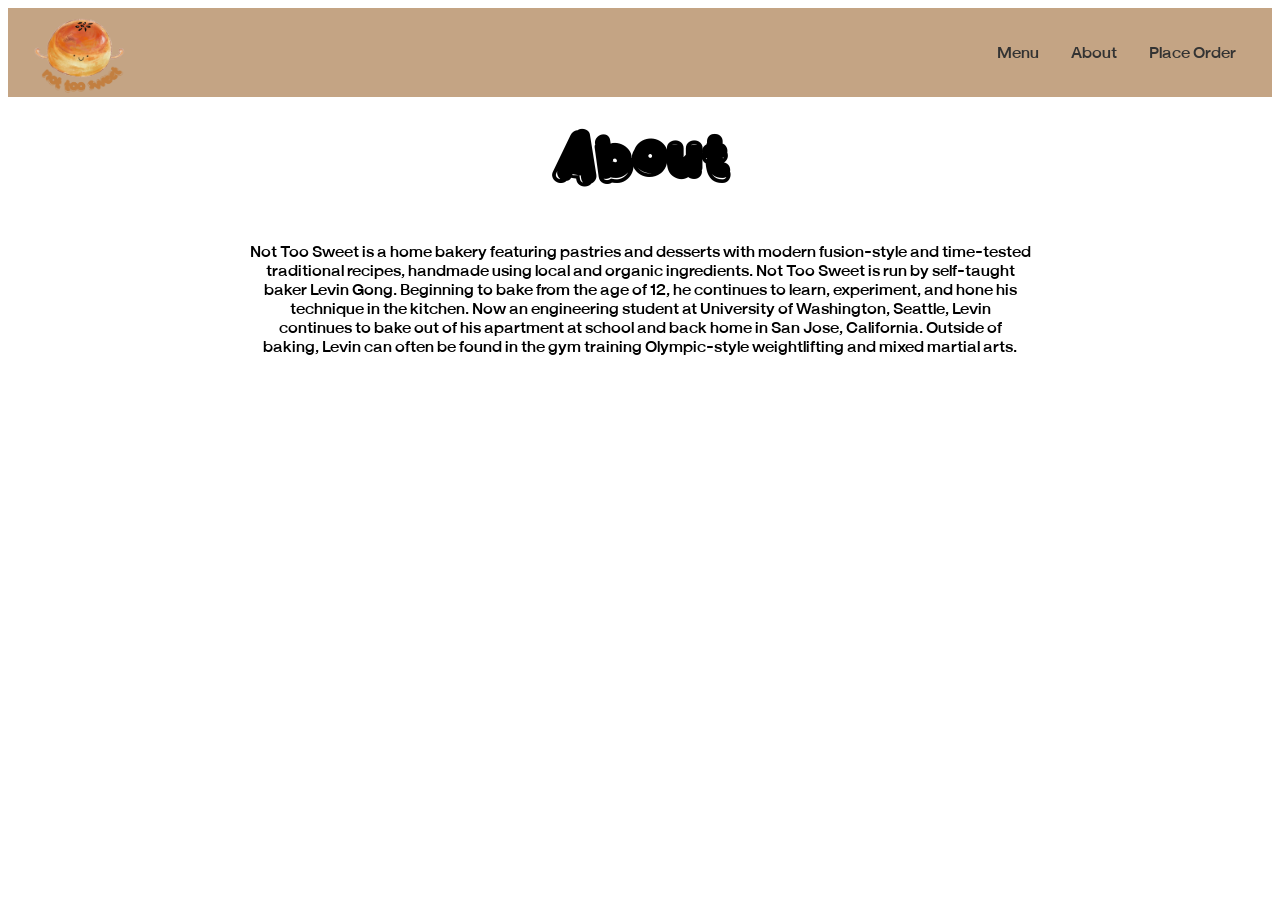
<file: about.html>
<!DOCTYPE html>
<html lang="en">
<head>
  <meta charset="UTF-8">
  <title>About - Not Too Sweet Menu</title>
  <link rel="icon" href="images/logoTransparent.png">
  <link rel="stylesheet" href="style.css">
</head>
<body>
  <nav class="navbar">
    <img src="images/logoTransparent.png" alt="Not Too Sweet logo" class="navbar-logo">
    <ul class="nav-links">
      <li><a href="index.html">Menu</a></li>
      <li><a href="about.html">About</a></li>
      <li><a href="order.html">Place Order</a></li>
    </ul>
  </nav>

  <h1>About</h1>

  <p>Not Too Sweet is a home bakery featuring pastries and desserts with modern fusion-style and time-tested 
  <br>traditional recipes, handmade using local and organic ingredients. Not Too Sweet is run by self-taught
  <br>baker Levin Gong. Beginning to bake from the age of 12, he continues to learn, experiment, and hone his 
  <br>technique in the kitchen. Now an engineering student at University of Washington, Seattle, Levin 
  <br>continues to bake out of his apartment at school and back home in San Jose, California. Outside of 
  <br>baking, Levin can often be found in the gym training Olympic-style weightlifting and mixed martial arts. </p>

  <div id="instagram-feed">
    <!-- paste the SnapWidget (or similar) embed <iframe> here once generated -->
  </div>

</body>
</html>
</file>
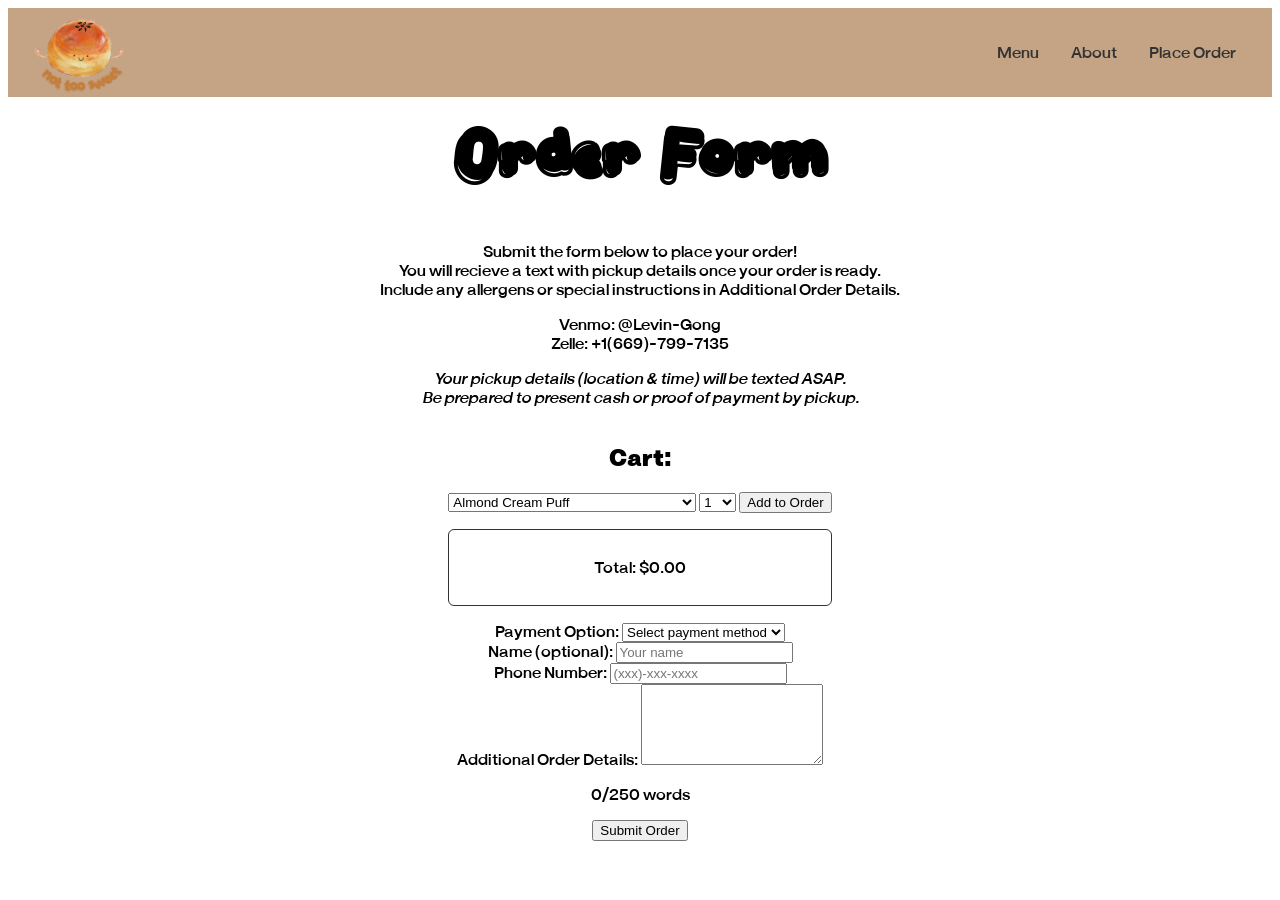
<file: order.html>
<!DOCTYPE html>
<html lang="en">
<head>
  <meta charset="UTF-8">
  <title>Place Order - Not Too Sweet Menu</title>
  <link rel="icon" href="images/logoTransparent.png">
  <link rel="stylesheet" href="style.css">
</head>
<body>
  <nav class="navbar">
    <img src="images/logoTransparent.png" alt="Not Too Sweet logo" class="navbar-logo">
    <ul class="nav-links">
      <li><a href="index.html">Menu</a></li>
      <li><a href="about.html">About</a></li>
      <li><a href="order.html">Place Order</a></li>
    </ul>
  </nav>

<div class="order-info">
  <h1>Order Form</h1>
  <p>Submit the form below to place your order!
  <br>You will recieve a text with pickup details once your order is ready.
  <br>Include any allergens or special instructions in Additional Order Details. </p>
  <p>Venmo: @Levin-Gong
  <br>Zelle: +1(669)-799-7135</p>
  <p><em>Your pickup details (location &amp; time) will be texted ASAP.</em>
  <br><em>Be prepared to present cash or proof of payment by pickup.</em></p>
</div>

  <form id="order-form" action="https://api.web3forms.com/submit" method="POST">

    <section id="add-to-order">
      <h2>Cart:</h2>
      <select id="item-select">
        <!-- populated by itemDropdown() -->
      </select>

      <select id="quantity-select">
        <!-- static 1-20, no JS needed -->
      </select>

      <button type="button" id="add-order-btn">Add to Order</button>
    </section>

    <section id="order-summary">
      <table id="summary-table">
        <tbody id="summary-body">
          <!-- populated/re-rendered by addOrder() -->
        </tbody>
      </table>
      <p>Total: $<span id="total-price">0.00</span></p>
    </section>

    <section id="payment-section">
      <label for="payment-select">Payment Option:</label>
      <select id="payment-select" name="payment">
        <option value="">Select payment method</option>
        <!-- Zelle/Venmo/Cash options populated by dropdown() in order.js -->
      </select>
    </section>

    <section id="name-section">
      <label for="name-input">Name (optional):</label>
      <input type="text" id="name-input" name="name" placeholder="Your name">
    </section>

    <section id="phone-section">
      <label for="phone-input">Phone Number:</label>
      <input type="tel" id="phone-input" name="phone" placeholder="(xxx)-xxx-xxxx" required>
    </section>

    <section id="details-section">
      <label for="details-textarea">Additional Order Details:</label>
      <textarea id="details-textarea" name="details" rows="5"></textarea>
      <p><span id="word-count">0</span>/250 words</p>
    </section>

    <!-- filled in by formSubmit() right before the form actually submits -->
    <input type="hidden" name="order_summary" id="order-summary-hidden">
    <input type="hidden" name="subject" value="New Not Too Sweet Order">
    <input type="hidden" name="access_key" value="ca4f821a-f359-4546-910e-d240bff6fe2a">
    <input type="hidden" name="redirect" value="https://not2sweet.shop/orderComplete.html">
    <input type="checkbox" name="botcheck" style="display: none;">

    <button type="submit" id="submit-order-btn">Submit Order</button>
  </form>
  <script src="order.js"></script>
</body>
</html>
</file>
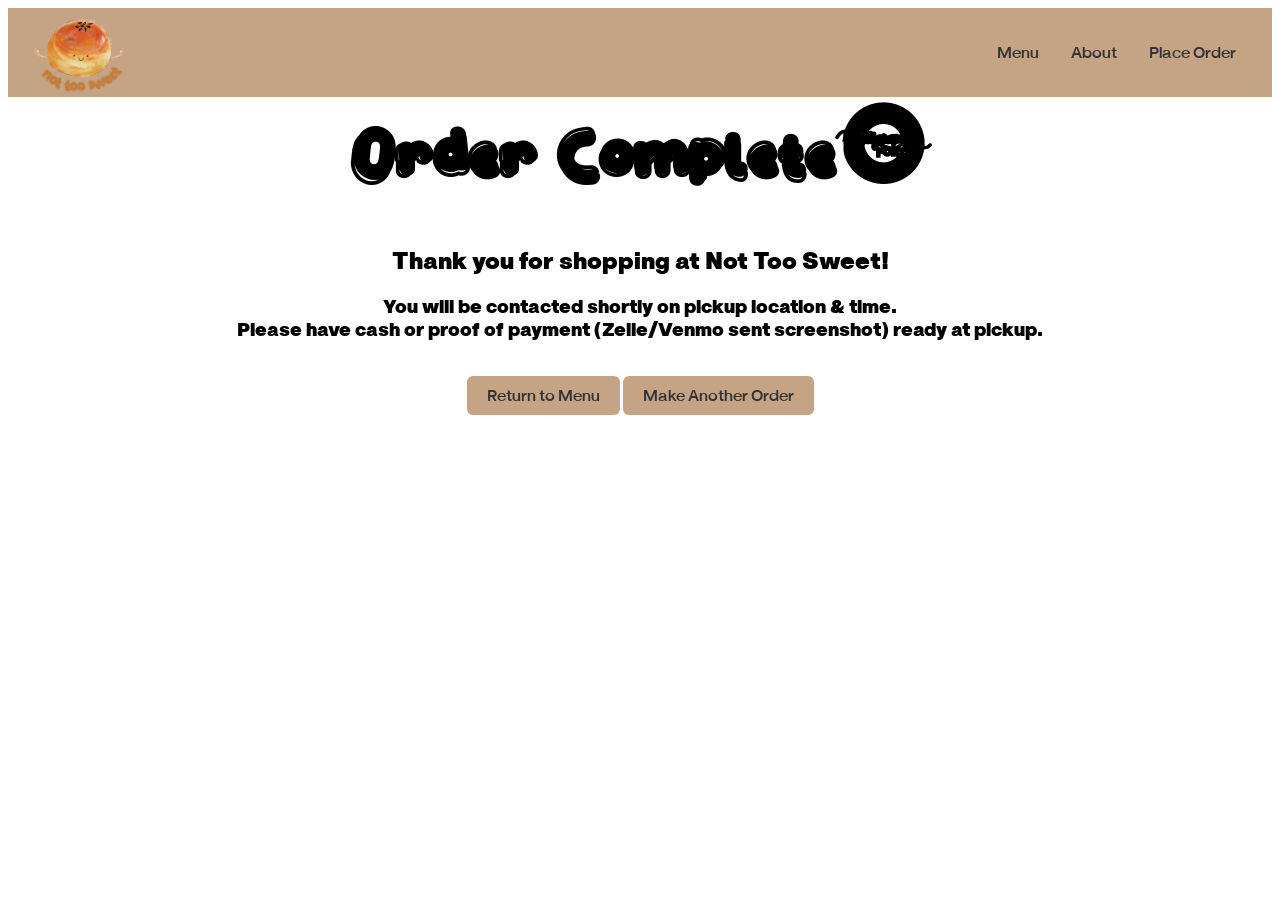
<file: orderComplete.html>
<!DOCTYPE html>
<html lang="en">
<head>
  <meta charset="UTF-8">
  <title>Order Complete - Not Too Sweet Menu</title>
  <link rel="icon" href="images/logoTransparent.png">
  <link rel="stylesheet" href="style.css">
</head>
<body>
  <nav class="navbar">
    <img src="images/logoTransparent.png" alt="Not Too Sweet logo" class="navbar-logo">
    <ul class="nav-links">
      <li><a href="index.html">Menu</a></li>
      <li><a href="about.html">About</a></li>
      <li><a href="order.html">Place Order</a></li>
    </ul>
  </nav>

  <div class="order-info">
    <h1>Order Complete!</h1>
    <h2>Thank you for shopping at Not Too Sweet!</h2>
    <h3>You will be contacted shortly on pickup location &amp; time.
    <br>Please have cash or proof of payment (Zelle/Venmo sent screenshot) ready at pickup.</h3>

    <a href="index.html" class="button-link">Return to Menu</a>
    <a href="order.html" class="button-link">Make Another Order</a>
  </div>
</body>
</html>
</file>
<file: style.css>
@font-face {
  font-family: "Urban Goath";
  src: url("fonts/Urban-Goath.woff2") format("woff2");
}

@font-face {
  font-family: "Gummy Candy";
  src: url("fonts/GummyCandyDemoRegular.ttf") format("truetype");
}

@font-face {
  font-family: "ZT Nature";
  src: url("fonts/zt_nature/ZTNature-Thin.ttf") format("truetype");
  font-weight: 100;
  font-style: normal;
}

@font-face {
  font-family: "ZT Nature";
  src: url("fonts/zt_nature/ZTNature-ThinItalic.ttf") format("truetype");
  font-weight: 100;
  font-style: italic;
}

@font-face {
  font-family: "ZT Nature";
  src: url("fonts/zt_nature/ZTNature-Medium.ttf") format("truetype");
  font-weight: 500;
  font-style: normal;
}

@font-face {
  font-family: "ZT Nature";
  src: url("fonts/zt_nature/ZTNature-MediumItalic.ttf") format("truetype");
  font-weight: 500;
  font-style: italic;
}

@font-face {
  font-family: "ZT Nature";
  src: url("fonts/zt_nature/ZTNature-Black.ttf") format("truetype");
  font-weight: 900;
  font-style: normal;
}

@font-face {
  font-family: "ZT Nature";
  src: url("fonts/zt_nature/ZTNature-BlackItalic.ttf") format("truetype");
  font-weight: 900;
  font-style: italic;
}

body{
  font-family: "ZT Nature", "Lucida Console", "Courier New", monospace;
  display: flex;
  flex-direction: column;
  align-items: center;
  text-align: center;
}

h1 {
  font-family: "Gummy Candy", "Lucida Console", "Courier New", monospace;
  -webkit-font-smoothing: antialiased;
  -moz-osx-font-smoothing: grayscale;
  text-rendering: optimizeLegibility;
  transform: translateZ(0);
  font-weight: bold;
  font-size: 64px;
  margin-bottom: 0;
}

.navbar {
  display: flex;
  justify-content: space-between;
  align-items: center;
  background-color: #C4A484;
  padding: 0 20px;
  width: 100%;
  height: 88.5px;
  box-sizing: border-box;
}

.navbar-logo {
  height: 95px;
  width: auto;
}

.nav-links {
  list-style-type: none;
  display: flex;
  margin: 0;
  padding: 0;
}

.nav-links a {
  display: block;
  padding: 10px 16px;
  color: #333;
  text-decoration: none;
  background-color: transparent;
  transition: background-color 0.15s ease;
}

.nav-links a:hover {
  background-color: rgba(0, 0, 0, 0.1);
}
#filters {
  display: flex;
  flex-wrap: wrap;
  gap: 12px;
  margin: 16px 0;
}

#menu {
  display: grid;
  grid-template-columns: repeat(4, 1fr);
  gap: 12px;
  font-size: 2 rem;
  font-weight: 300;
  font-style: normal;
  line-height: 1.2;
}
.card img {
  width: 240px;
  height: 300px;
  object-fit: cover;
  display: block;
  margin: 0 auto;
}

.card {
  cursor: pointer;
}

.modal-overlay {
  position: fixed;
  inset: 0;
  background-color: rgba(0, 0, 0, 0.5);
  display: flex;
  align-items: center;
  justify-content: center;
  z-index: 100;
}

.modal-overlay.hidden {
  display: none;
}

.modal {
  position: relative;
  width: 75%;
  height: 75%;
  background-color: #fff;
  border-radius: 12px;
  padding: 32px;
  overflow-y: auto;
  display: flex;
  flex-direction: column;
  align-items: center;
  text-align: center;
}

.modal-image-wrap {
  position: relative;
  max-width: 100%;
  max-height: 50%;
}

.modal img {
  display: block;
  max-width: 100%;
  max-height: 100%;
  object-fit: cover;
  border-radius: 8px;
}

.modal-arrow {
  position: absolute;
  top: 50%;
  transform: translateY(-50%);
  background-color: rgba(255, 255, 255, 0.8);
  border: none;
  border-radius: 50%;
  width: 36px;
  height: 36px;
  font-size: 1rem;
  cursor: pointer;
  color: #333;
}

.modal-arrow.hidden {
  display: none;
}

.modal-arrow-prev {
  left: 8px;
}

.modal-arrow-next {
  right: 8px;
}

.modal-close {
  position: absolute;
  top: 12px;
  right: 16px;
  background: none;
  border: none;
  font-size: 1.8rem;
  line-height: 1;
  cursor: pointer;
  color: #333;
}

#modal-add-btn {
  border: none;
  font-family: inherit;
  font-size: 1rem;
  cursor: pointer;
}

.order-info {
  text-align: center;
}

#order-summary {
  border: 1px solid #333;
  border-radius: 6px;
  padding: 12px 16px;
  margin: 16px 0;
  max-width: 500px;
}

#summary-table {
  width: 100%;
  border-collapse: collapse;
}

#summary-table td {
  padding: 6px 4px;
}

.remove-item-btn {
  background: none;
  border: none;
  color: #a33;
  cursor: pointer;
  font-weight: bold;
  font-size: 1rem;
}

.button-link {
  display: inline-block;
  margin-top: 16px;
  padding: 10px 20px;
  background-color: #C4A484;
  color: #333;
  text-decoration: none;
  border-radius: 6px;
  transition: background-color 0.15s ease;
}

.button-link:hover {
  background-color: #b3906d;
}
</file>
